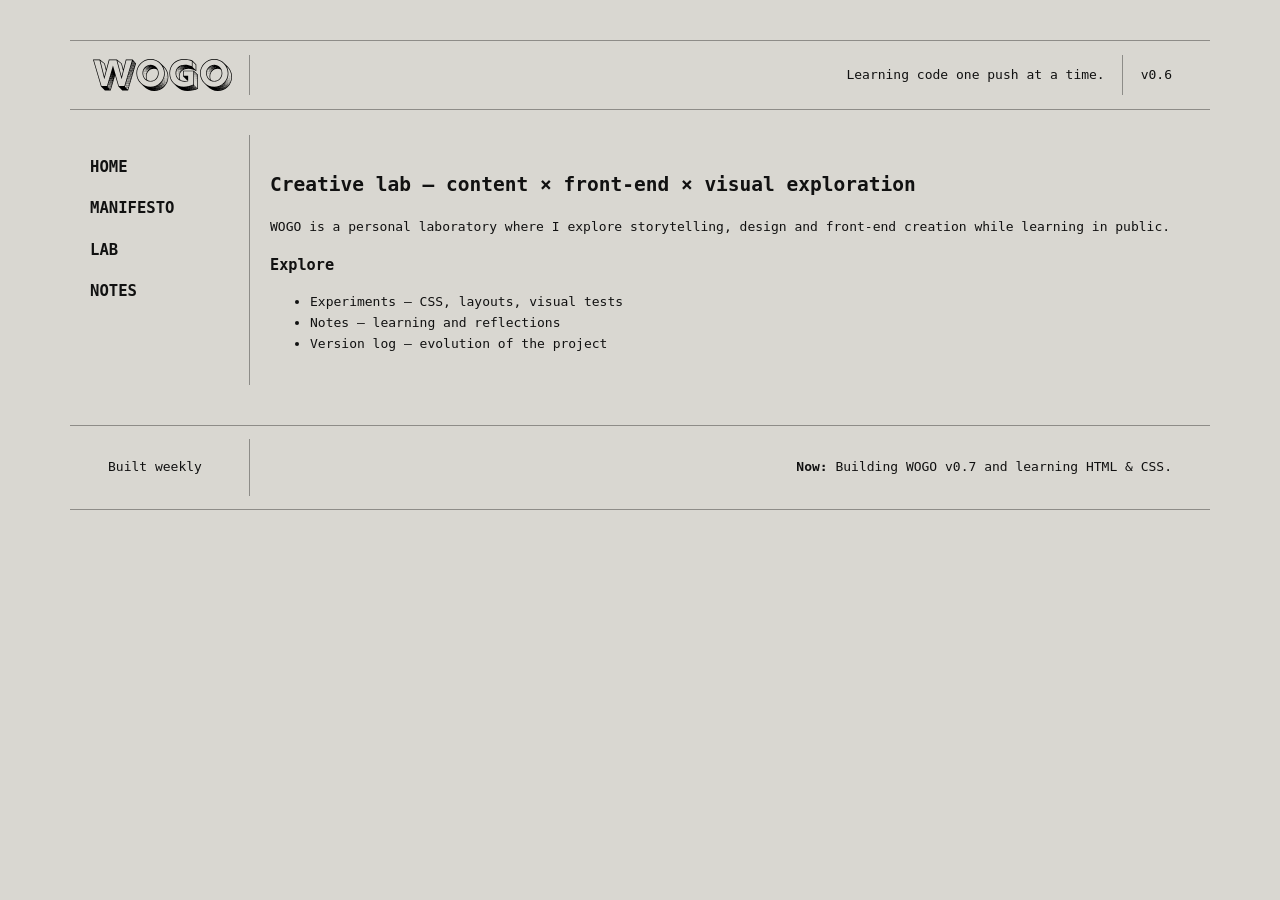
<file: index.html>
<!DOCTYPE html>
<html lang="en">
<head>
    <meta charset="UTF-8">
    <meta name="viewport" content="width=device-width, initial-scale=1">
    <title>WOGO — Creative Lab</title>
    <link rel="stylesheet" href="css/style.css">
</head>
<body>

<header class="site-header container">
    <div class="header-col header-logo">
        <img src="Assets/logo-wogo.svg" alt="WOGO logo">
    </div>

    <div class="header-col header-tagline">
        <p>Learning code one push at a time.</p>
    </div>

    <div class="header-col header-version">
        <span>v0.6</span>
    </div>
</header>

<div class="layout container">

<nav class="sidebar">
    <a href="index.html">Home</a>
    <a href="manifesto.html">Manifesto</a>
    <a href="lab.html">Lab</a>
    <a href="notes.html">Notes</a>
</nav>

<main>

<section>
    <h2>Creative lab — content × front-end × visual exploration</h2>
    <p>
        WOGO is a personal laboratory where I explore storytelling,
        design and front-end creation while learning in public.
    </p>
</section>

<section>
    <h3>Explore</h3>
    <ul>
        <li>Experiments — CSS, layouts, visual tests</li>
        <li>Notes — learning and reflections</li>
        <li>Version log — evolution of the project</li>
    </ul>
</section>

</main>

</div>

<footer class="site-footer container">
    <div class="footer-col footer-tagline">
        <span>Built weekly</span>
    </div>
    <div class="footer-col footer-update">
        <p><strong>Now:</strong> Building WOGO v0.7 and learning HTML & CSS.</p>
    </div>
</footer>

</body>
</html>
</file>
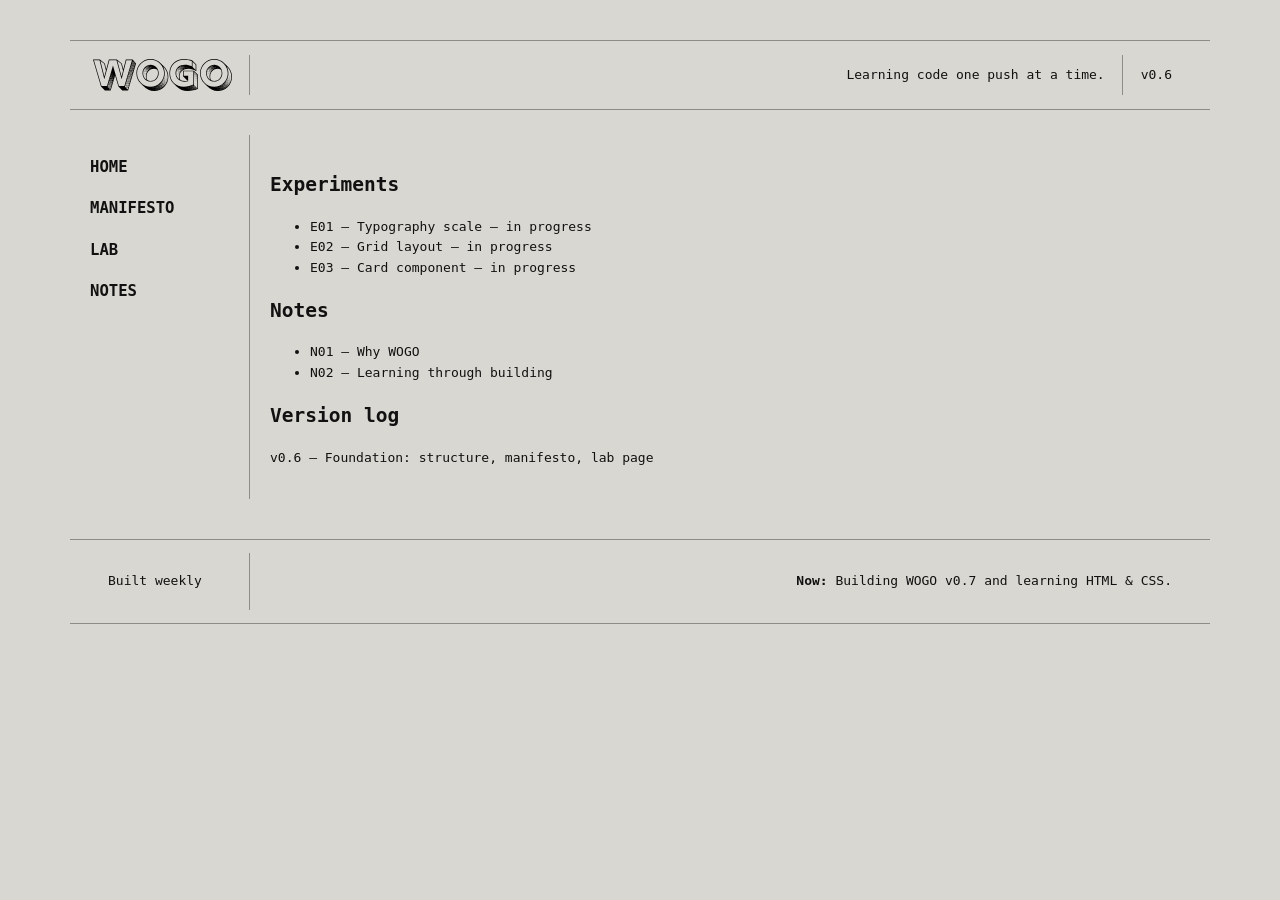
<file: lab.html>
<!DOCTYPE html>
<html lang="en">
<head>
    <meta charset="UTF-8">
    <meta name="viewport" content="width=device-width, initial-scale=1">
    <title>Lab — WOGO</title>
    <link rel="stylesheet" href="css/style.css">
</head>


<header class="site-header container">
    <div class="header-col header-logo">
        <img src="Assets/logo-wogo.svg" alt="WOGO logo">
    </div>

    <div class="header-col header-tagline">
        <p>Learning code one push at a time.</p>
    </div>

    <div class="header-col header-version">
        <span>v0.6</span>
    </div>
</header>

<div class="layout container">

<nav class="sidebar">
    <a href="index.html">Home</a>
    <a href="manifesto.html">Manifesto</a>
    <a href="lab.html">Lab</a>
    <a href="notes.html">Notes</a>
</nav>

<main>

<section>
    <h2>Experiments</h2>
    <ul>
        <li>E01 — Typography scale — in progress</li>
        <li>E02 — Grid layout — in progress</li>
        <li>E03 — Card component — in progress</li>
    </ul>
</section>

<section>
    <h2>Notes</h2>
    <ul>
        <li>N01 — Why WOGO</li>
        <li>N02 — Learning through building</li>
    </ul>
</section>

<section>
    <h2>Version log</h2>
    <p>v0.6 — Foundation: structure, manifesto, lab page</p>
</section>

</main>

</div>

<footer class="site-footer container">
    <div class="footer-col footer-tagline">
        <span>Built weekly</span>
    </div>
    <div class="footer-col footer-update">
        <p><strong>Now:</strong> Building WOGO v0.7 and learning HTML & CSS.</p>
    </div>
</footer>

</body>
</html>
</file>
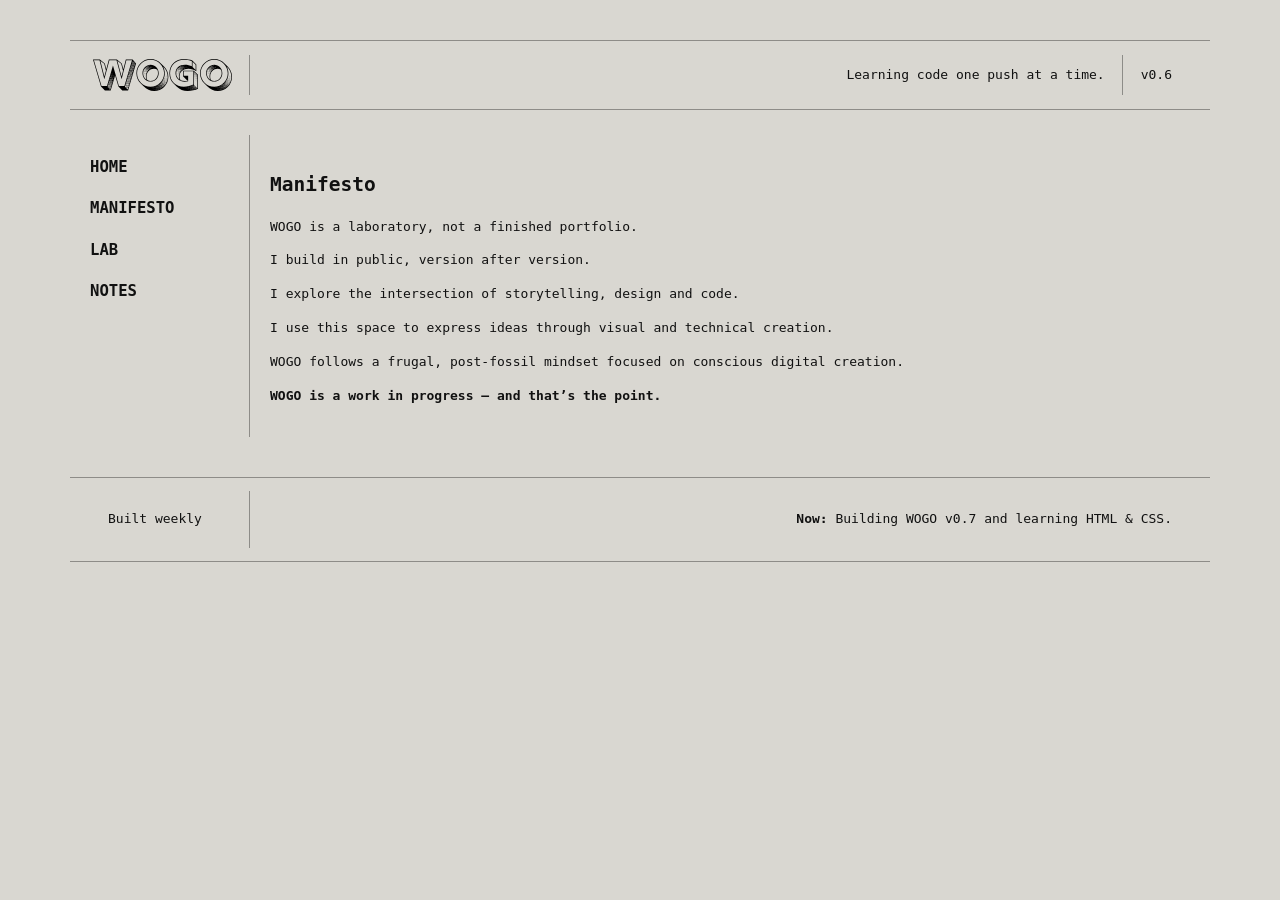
<file: manifesto.html>
<!DOCTYPE html>
<html lang="en">
<head>
    <meta charset="UTF-8">
    <meta name="viewport" content="width=device-width, initial-scale=1">
    <title>Manifesto — WOGO</title>
    <link rel="stylesheet" href="css/style.css">
</head>
<body>

<header class="site-header container">
    <div class="header-col header-logo">
        <img src="Assets/logo-wogo.svg" alt="WOGO logo">
    </div>

    <div class="header-col header-tagline">
        <p>Learning code one push at a time.</p>
    </div>

    <div class="header-col header-version">
        <span>v0.6</span>
    </div>
</header>

<div class="layout container">

<nav class="sidebar">
    <a href="index.html">Home</a>
    <a href="manifesto.html">Manifesto</a>
    <a href="lab.html">Lab</a>
    <a href="notes.html">Notes</a>
</nav>

<main>

<h2>Manifesto</h2>

<p>WOGO is a laboratory, not a finished portfolio.</p>
<p>I build in public, version after version.</p>
<p>I explore the intersection of storytelling, design and code.</p>
<p>I use this space to express ideas through visual and technical creation.</p>
<p>WOGO follows a frugal, post-fossil mindset focused on conscious digital creation.</p>

<p><strong>WOGO is a work in progress — and that’s the point.</strong></p>

</main>

</div>

<footer class="site-footer container">
    <div class="footer-col footer-tagline">
        <span>Built weekly</span>
    </div>
    <div class="footer-col footer-update">
        <p><strong>Now:</strong> Building WOGO v0.7 and learning HTML & CSS.</p>
    </div>
</footer>

</body>
</html>
</file>
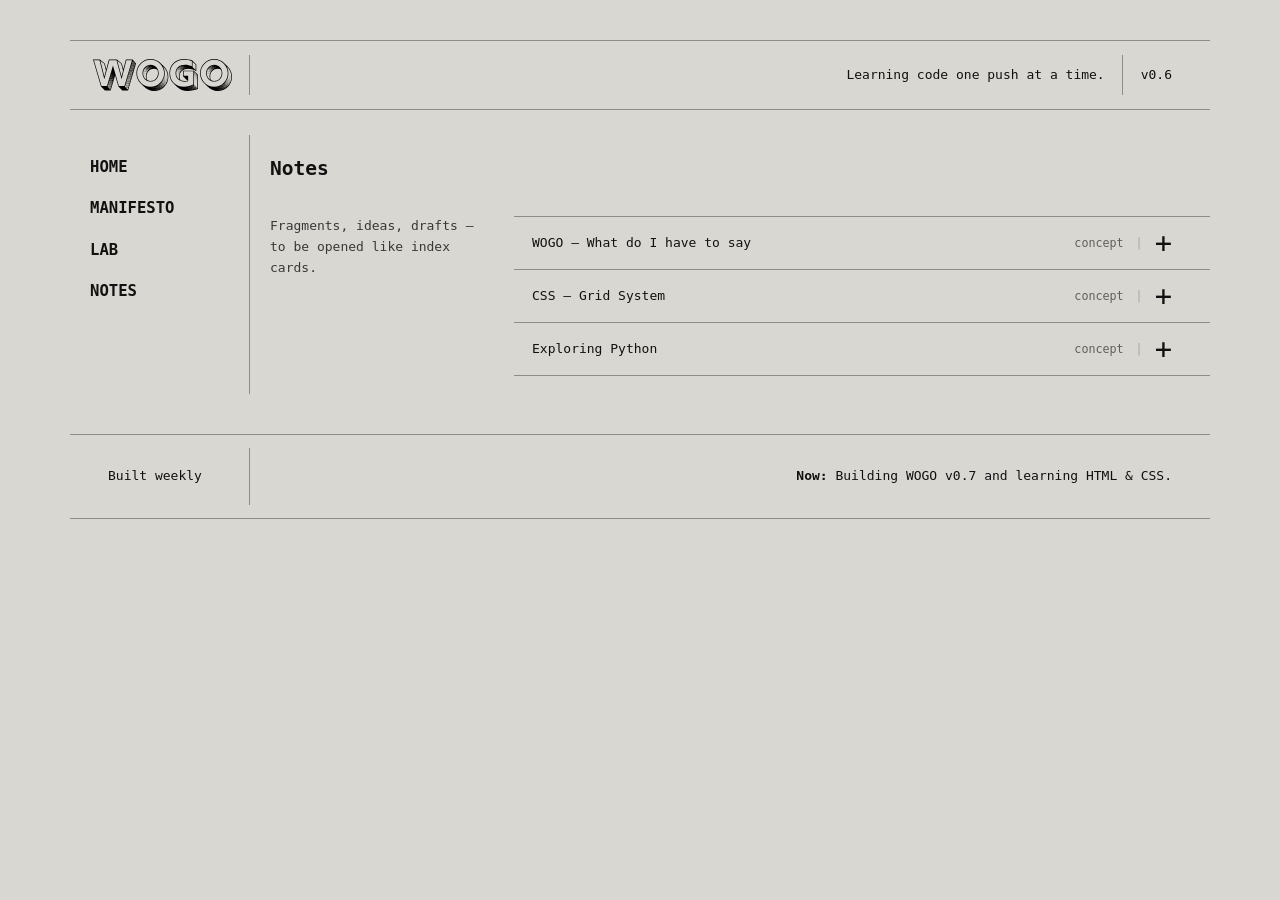
<file: notes.html>
<!DOCTYPE html>
<html lang="en">
<head>
    <meta charset="UTF-8">
    <meta name="viewport" content="width=device-width, initial-scale=1">
    <title>Notes — WOGO</title>
    <link rel="stylesheet" href="css/style.css">
</head>
<body>
<header class="site-header container">
    <div class="header-col header-logo">
        <img src="Assets/logo-wogo.svg" alt="WOGO logo">
    </div>

    <div class="header-col header-tagline">
        <p>Learning code one push at a time.</p>
    </div>

    <div class="header-col header-version">
        <span>v0.6</span>
    </div>
</header>

<div class="layout container">

<nav class="sidebar">
    <a href="index.html">Home</a>
    <a href="manifesto.html">Manifesto</a>
    <a href="lab.html">Lab</a>
    <a href="notes.html">Notes</a>
</nav>

<main class="page-notes">
  <h2>Notes</h2>
  <p>Fragments, ideas, drafts — to be opened like index cards.</p>

  <section class="notes-stack" aria-label="Notes list">
    
    <details class="note">
      <summary class="note-tab">
        <span class="note-title">WOGO — What do I have to say</span>
        <span class="note-meta">concept</span>
        <span class="note-toggle"></span>
      </summary>

      <div class="note-body">
        <p>Note text…</p>
        <p>You can put some <a href="#">links</a>, lists, etc.</p>
      </div>
    </details>

    <details class="note">
      <summary class="note-tab">
        <span class="note-title">CSS — Grid System</span>
        <span class="note-meta">concept</span>
        <span class="note-toggle"></span>
      </summary>

      <div class="note-body">
        <p>Text…</p>
      </div>
    </details>

    <details class="note">
      <summary class="note-tab">
        <span class="note-title">Exploring Python</span>
        <span class="note-meta">concept</span>
        <span class="note-toggle"></span>
      </summary>

      <div class="note-body">
        <p>Texte…</p>
      </div>
    </details>

  </section>

</main>

</div>

<footer class="site-footer container">
    <div class="footer-col footer-tagline">
        <span>Built weekly</span>
    </div>
    <div class="footer-col footer-update">
        <p><strong>Now:</strong> Building WOGO v0.7 and learning HTML & CSS.</p>
    </div>
</footer>

</body>
</html>
</file>
<file: css/style.css>
:root{
  --bg: #d9d7d1;
  --ink: #111;
  --line: rgba(0,0,0,.35);
  --stroke: 1px;

  --tab: 52px;
  --pad: 18px;
  --gutter: 20px;

  /* Layout */
  --container: 1100px;
  --sidebar: 160px;
  --space-lg: 40px;
  --space-md: 25px;

  /* Header separators */
  --header-gap: 6px;
  --header-gap-1: 14px;
  --header-gap-2: 8px;
}

/* ================= BASE ================= */

body{
  background: var(--bg);
  color: var(--ink);
  font-family: monospace;
  margin: 0;
  line-height: 1.6;
}

a{
  color: inherit;
  text-decoration: underline;
  text-underline-offset: 3px;
}

/* ================= CONTAINER ================= */

.container{
  max-width: var(--container);
  margin-left: auto;
  margin-right: auto;
  padding: 0 var(--gutter);
}

/* ================= SPACING (marges) ================= */

.site-header{ margin-top: var(--space-lg); grid-template-columns: var(--sidebar) 1fr auto; }
.layout{ margin-top: var(--space-md); margin-bottom: var(--space-lg); }
.site-footer{ margin-top: var(--space-lg); grid-template-columns: var(--sidebar) 1fr; }

/* ================= HEADER + FOOTER (structure commune) ================= */

.site-header,
.site-footer{
  display: grid;
  align-items: center;
  border-top: var(--stroke) solid var(--line);
  border-bottom: var(--stroke) solid var(--line);
}

.header-col,
.footer-col{
  padding: var(--pad);
}

/* ================= HEADER (séparateurs coupés) ================= */

.header-col{
  position: relative;
}

/* on enlève le border vertical dans le header */
.site-header .header-col:not(:last-child){
  border-right: 0;
}

/* séparateur vertical "coupé" */
.site-header .header-col:not(:last-child)::after{
  content: "";
  position: absolute;
  right: 0;
  top: var(--header-gap);
  bottom: var(--header-gap);
  width: var(--stroke);
  background: var(--line);
}

/* réglages par séparateur */
.site-header .header-col:nth-child(1)::after{
  top: var(--header-gap-1);
  bottom: var(--header-gap-1);
}

.site-header .header-col:nth-child(2)::after{
  top: var(--header-gap-2);
  bottom: var(--header-gap-2);
}

/* logo */
.header-logo{
  display: flex;
  align-items: center;
  justify-content: flex-end;
}

.header-logo img{
  height: 32px;
  display: block;
  margin: 0 auto;
}

/* textes */
.header-tagline,
.header-version{
  text-align: right;
}

.header-tagline p{
  margin: 0;
}

/* ================= LAYOUT (sidebar + main) ================= */

.layout{
  display: grid;
  grid-template-columns: var(--sidebar) 1fr;
}

/* ================= SIDEBAR (nav) ================= */

.sidebar{
  border-right: var(--stroke) solid var(--line);
  padding: var(--pad) var(--pad) var(--pad) 0;
  display: flex;
  flex-direction: column;
  gap: 14px;
}

.sidebar a{
  display: block;
  text-decoration: none;
  font-size: 1.2em;
  text-transform: uppercase;
  font-weight: bold;
}

.sidebar a::after{
  content: " ↗";
  font-weight: 400;
  font-size: 1.1em;
  margin-left: 2px;
  opacity: 0;
}

.sidebar a:hover::after{
  opacity: 0.4;
}

.layout > main{
  padding: var(--pad) 0 var(--pad) var(--gutter);
}

/* ================= FOOTER ================= */

.footer-col:not(:last-child){
  border-right: var(--stroke) solid var(--line);
}

.footer-tagline{
  text-align: left;
}

.footer-update{
  text-align: right;
}

/* ===================================================================== */
/* ======================= Notes — NE PAS TOUCHER ======================= */
/* ===================================================================== */

/* ===== Notes — grille ===== */

.page-notes{
  display: grid;
  grid-template-columns: 220px 1fr;
  gap: 24px;
  padding-top: 18px;
}

.page-notes h2{
  grid-column: 1 / -1;
  margin: 0 0 8px;
}

.page-notes > p{
  grid-column: 1 / 2;
  margin: 0;
  opacity: .8;
}

.notes-stack{
  grid-column: 2 / 3;
  margin: 0;
}

/* ===== Notes — tiroir propre ===== */

.note{
  border-bottom: var(--stroke) solid var(--line);
  background: transparent;
  overflow: hidden;

  /* étire la ligne jusqu’au bord droit du container */
  padding-right: var(--gutter);
  margin-right: calc(-1 * var(--gutter));
}

/* Ligne du haut pour la première note */
.note:first-child{
  border-top: var(--stroke) solid var(--line);

  padding-right: var(--gutter);
  margin-right: calc(-1 * var(--gutter));
}

/* Onglet */
.note > summary{
  display: flex;
  align-items: center;
  padding: 0 var(--pad);
  height: var(--tab);
  cursor: pointer;
}

/* Titre prend toute la place dispo */
.note-title{
  flex: 1;
}

/* Meta aligné à droite */
.note-meta{
  margin-left: auto;
  opacity: .6;
  font-size: .9em;
}

/* Petite barre verticale */
.note-meta::after{
  content: "|";
  margin: 0 12px;
  opacity: .4;
}

/* Plus complètement à droite */
.note-toggle::after{
  content: "+";
  font-size: 1.8rem;
}

.note[open] .note-toggle::after{
  content: "−";
}

/* Supprimer le triangle natif */
.note > summary::-webkit-details-marker{ display:none; }
.note > summary::marker{ content:""; }

/* Fermée = seulement l'onglet visible */
.note:not([open]){
  height: var(--tab);
}

/* Évite la double ligne quand fermé */
.note:not([open]) > summary{
  border-bottom: 0;
}

/* Contenu */
.note .note-body{
  padding: 16px var(--pad) 22px;
}

/* ================= RESPONSIVE — MOBILE ================= */

@media (max-width: 600px) {

  /* Header : logo + version uniquement, on masque le tagline */
  .site-header{
    grid-template-columns: auto 1fr;
  }

  .header-tagline{
    display: none;
  }

  /* On supprime les séparateurs verticaux (logique 3 colonnes) */
  .site-header .header-col::after{
    display: none;
  }

  /* Sidebar : retour en horizontal au-dessus du contenu */
  .layout{
    grid-template-columns: 1fr;
  }

  .sidebar{
    border-right: none;
    border-bottom: var(--stroke) solid var(--line);
    flex-direction: row;
    flex-wrap: wrap;
    gap: 8px;
    padding: var(--pad) 0;
  }

  .layout > main{
    padding: var(--pad) 0 0;
  }

  /* Footer : colonnes empilées */
  .site-footer{
    grid-template-columns: 1fr;
  }

  .footer-col:not(:last-child){
    border-right: none;
    border-bottom: var(--stroke) solid var(--line);
  }

  /* Notes : une seule colonne */
  .page-notes{
    grid-template-columns: 1fr;
  }

  .page-notes > p,
  .notes-stack{
    grid-column: 1 / -1;
  }

}
</file>
